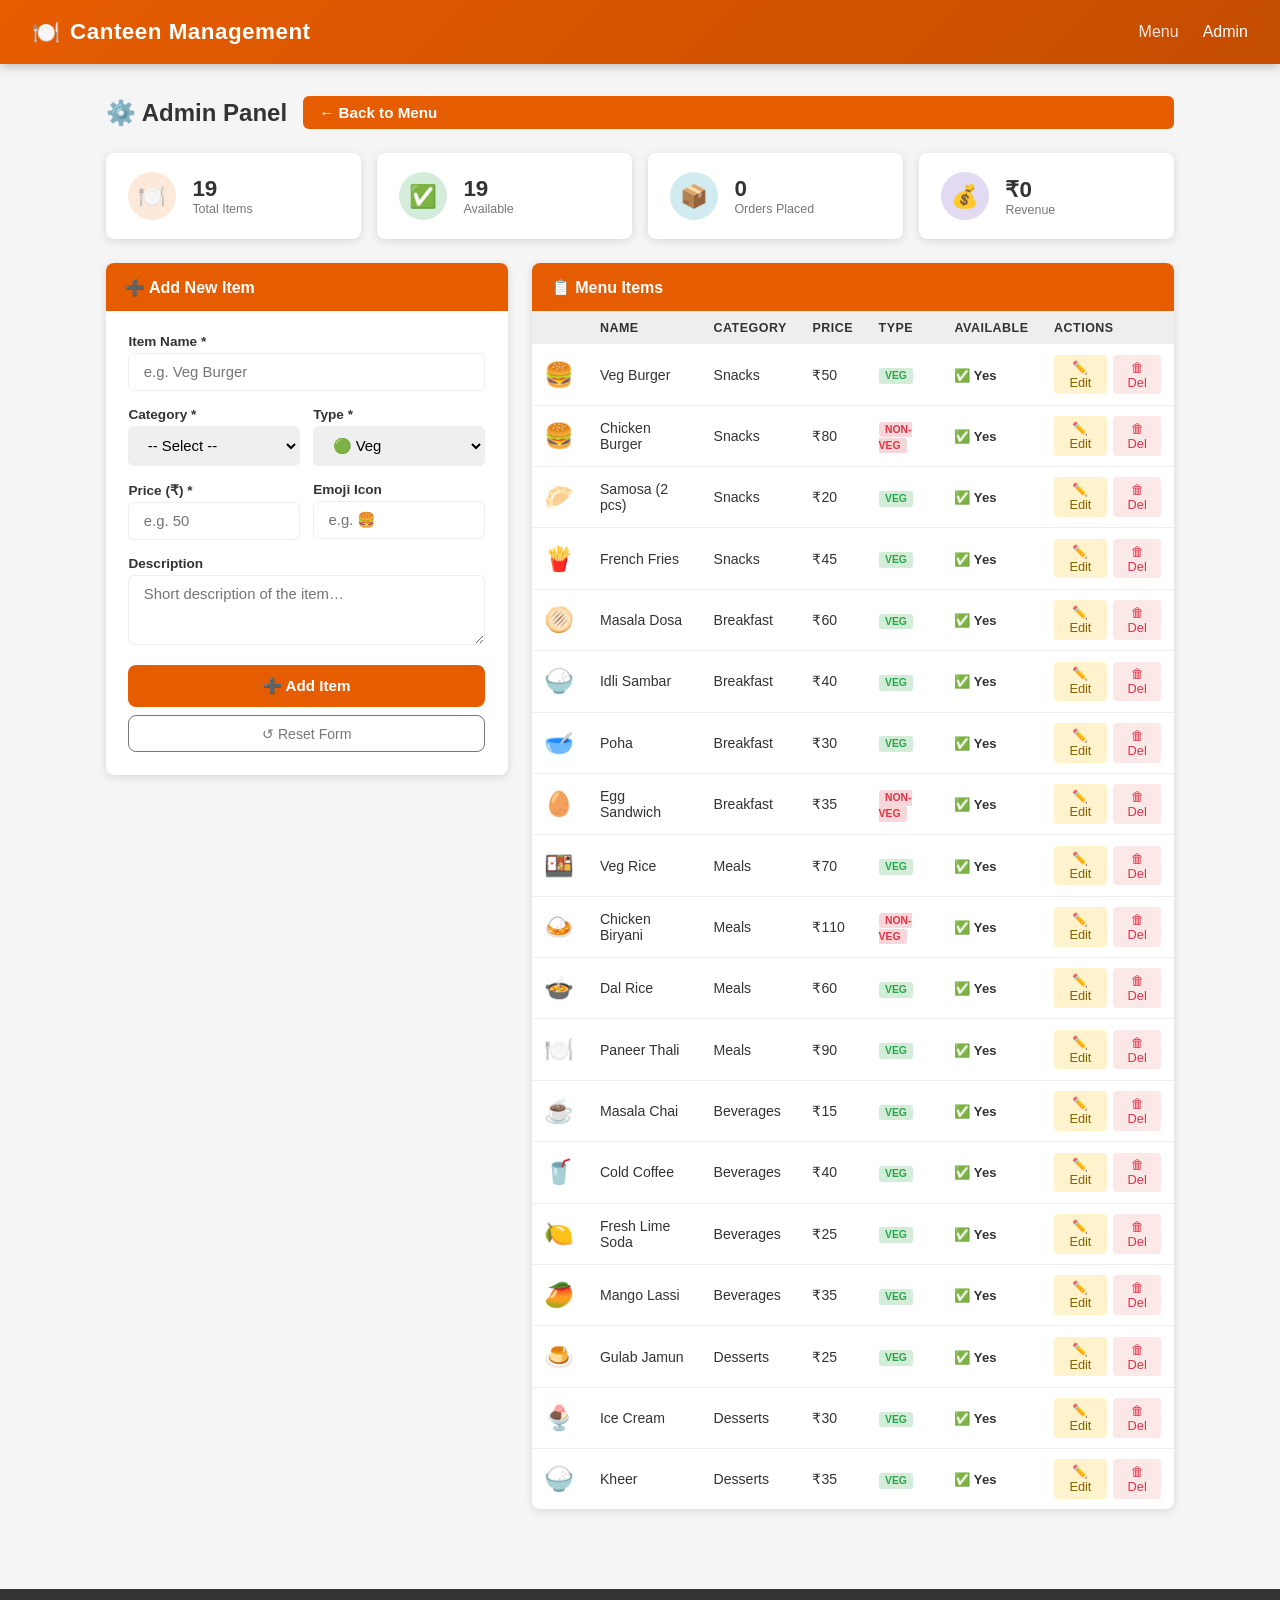
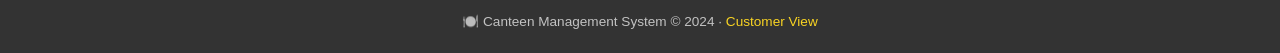
<file: admin.html>
<!DOCTYPE html>
<html lang="en">
<head>
  <meta charset="UTF-8" />
  <meta name="viewport" content="width=device-width, initial-scale=1.0" />
  <title>Canteen Management – Admin Panel</title>
  <link rel="stylesheet" href="css/styles.css" />
  <link rel="icon" href="data:image/svg+xml,<svg xmlns='http://www.w3.org/2000/svg' viewBox='0 0 100 100'><text y='.9em' font-size='90'>⚙️</text></svg>" />
  <style>
    /* Toggle switch for availability */
    .toggle-switch { cursor: pointer; display: inline-flex; align-items: center; gap: .3rem; }
    .toggle-switch input { display: none; }
    .toggle-label { font-size: .82rem; font-weight: 600; }
  </style>
</head>
<body>

  <!-- ===== NAVBAR ===== -->
  <nav class="navbar" role="navigation" aria-label="Main navigation">
    <div class="brand">
      <span>🍽️</span>
      <span>Canteen Management</span>
    </div>
    <div class="nav-links">
      <a href="index.html">Menu</a>
      <a href="admin.html" class="active">Admin</a>
    </div>
  </nav>

  <!-- ===== ADMIN CONTAINER ===== -->
  <div class="admin-container">

    <div class="admin-header">
      <h2>⚙️ Admin Panel</h2>
      <a href="index.html" class="btn-primary" style="display:inline-block;padding:.5rem 1rem;border-radius:6px;text-decoration:none">
        ← Back to Menu
      </a>
    </div>

    <!-- Stats Row -->
    <div class="stats-row" aria-label="Dashboard statistics">
      <div class="stat-card">
        <div class="stat-icon orange">🍽️</div>
        <div class="stat-info">
          <h4 id="statItems">0</h4>
          <p>Total Items</p>
        </div>
      </div>
      <div class="stat-card">
        <div class="stat-icon green">✅</div>
        <div class="stat-info">
          <h4 id="statAvail">0</h4>
          <p>Available</p>
        </div>
      </div>
      <div class="stat-card">
        <div class="stat-icon blue">📦</div>
        <div class="stat-info">
          <h4 id="statOrders">0</h4>
          <p>Orders Placed</p>
        </div>
      </div>
      <div class="stat-card">
        <div class="stat-icon purple">💰</div>
        <div class="stat-info">
          <h4 id="statRevenue">₹0</h4>
          <p>Revenue</p>
        </div>
      </div>
    </div>

    <!-- Main Grid -->
    <div class="admin-grid">

      <!-- ===== ADD / EDIT FORM ===== -->
      <div class="form-card">
        <div class="card-header">
          <span id="formTitle">➕ Add New Item</span>
        </div>
        <div class="card-body">
          <form id="menuForm" novalidate>

            <div class="form-group">
              <label for="itemName">Item Name <span aria-hidden="true">*</span></label>
              <input
                type="text"
                id="itemName"
                name="itemName"
                placeholder="e.g. Veg Burger"
                required
                maxlength="60"
              />
            </div>

            <div class="form-row">
              <div class="form-group">
                <label for="itemCategory">Category <span aria-hidden="true">*</span></label>
                <select id="itemCategory" name="itemCategory" required>
                  <option value="">-- Select --</option>
                  <option value="Breakfast">Breakfast</option>
                  <option value="Snacks">Snacks</option>
                  <option value="Meals">Meals</option>
                  <option value="Beverages">Beverages</option>
                  <option value="Desserts">Desserts</option>
                </select>
              </div>

              <div class="form-group">
                <label for="itemType">Type <span aria-hidden="true">*</span></label>
                <select id="itemType" name="itemType" required>
                  <option value="veg">🟢 Veg</option>
                  <option value="nonveg">🔴 Non-Veg</option>
                </select>
              </div>
            </div>

            <div class="form-row">
              <div class="form-group">
                <label for="itemPrice">Price (₹) <span aria-hidden="true">*</span></label>
                <input
                  type="number"
                  id="itemPrice"
                  name="itemPrice"
                  placeholder="e.g. 50"
                  min="1"
                  max="9999"
                  step="0.01"
                  required
                />
              </div>

              <div class="form-group">
                <label for="itemEmoji">Emoji Icon</label>
                <input
                  type="text"
                  id="itemEmoji"
                  name="itemEmoji"
                  placeholder="e.g. 🍔"
                  maxlength="4"
                />
              </div>
            </div>

            <div class="form-group">
              <label for="itemDesc">Description</label>
              <textarea
                id="itemDesc"
                name="itemDesc"
                placeholder="Short description of the item…"
                maxlength="120"
              ></textarea>
            </div>

            <button type="submit" class="submit-btn" id="submitBtn">➕ Add Item</button>
            <button type="button" class="reset-btn" id="resetFormBtn">↺ Reset Form</button>

          </form>
        </div>
      </div>

      <!-- ===== MENU TABLE ===== -->
      <div class="table-card">
        <div class="card-header">📋 Menu Items</div>
        <div class="card-body" style="padding:0">
          <div class="admin-table-wrapper">
            <table class="admin-table" aria-label="Menu items table">
              <thead>
                <tr>
                  <th></th>
                  <th>Name</th>
                  <th>Category</th>
                  <th>Price</th>
                  <th>Type</th>
                  <th>Available</th>
                  <th>Actions</th>
                </tr>
              </thead>
              <tbody id="menuTableBody"></tbody>
            </table>
          </div>
        </div>
      </div>

    </div><!-- /.admin-grid -->

  </div><!-- /.admin-container -->

  <!-- ===== TOAST ===== -->
  <div class="toast-container" id="toastContainer" aria-live="polite" aria-atomic="true"></div>

  <!-- ===== FOOTER ===== -->
  <footer>
    <p>🍽️ Canteen Management System &copy; 2024 &middot; <a href="index.html">Customer View</a></p>
  </footer>

  <script src="js/admin.js"></script>
</body>
</html>
</file>
<file: css/styles.css>
/* =============================================
   CANTEEN MANAGEMENT SYSTEM – Stylesheet
   ============================================= */

/* ---------- Reset & Base ---------- */
*, *::before, *::after {
  box-sizing: border-box;
  margin: 0;
  padding: 0;
}

:root {
  --primary:      #e65c00;
  --primary-dark: #c44d00;
  --secondary:    #f9d423;
  --bg:           #f5f5f5;
  --white:        #ffffff;
  --dark:         #333333;
  --grey:         #777777;
  --light-grey:   #eeeeee;
  --danger:       #dc3545;
  --success:      #28a745;
  --shadow:       0 2px 8px rgba(0,0,0,.12);
  --radius:       8px;
  --transition:   .25s ease;
}

body {
  font-family: 'Segoe UI', Tahoma, Geneva, Verdana, sans-serif;
  background: var(--bg);
  color: var(--dark);
  min-height: 100vh;
}

a { text-decoration: none; color: inherit; }

ul { list-style: none; }

img { max-width: 100%; display: block; }

/* ---------- Scrollbar ---------- */
::-webkit-scrollbar { width: 6px; }
::-webkit-scrollbar-track { background: var(--light-grey); }
::-webkit-scrollbar-thumb { background: var(--primary); border-radius: 3px; }

/* =============================================
   NAVBAR
   ============================================= */
.navbar {
  background: linear-gradient(135deg, var(--primary) 0%, var(--primary-dark) 100%);
  color: var(--white);
  padding: 0 2rem;
  height: 64px;
  display: flex;
  align-items: center;
  justify-content: space-between;
  box-shadow: 0 2px 10px rgba(0,0,0,.25);
  position: sticky;
  top: 0;
  z-index: 1000;
}

.navbar .brand {
  display: flex;
  align-items: center;
  gap: .6rem;
  font-size: 1.4rem;
  font-weight: 700;
  letter-spacing: .5px;
}

.navbar .brand i { font-size: 1.6rem; }

.nav-links {
  display: flex;
  align-items: center;
  gap: 1.5rem;
}

.nav-links a {
  color: rgba(255,255,255,.85);
  font-weight: 500;
  transition: color var(--transition);
}

.nav-links a:hover,
.nav-links a.active { color: var(--white); }

.cart-btn {
  background: rgba(255,255,255,.15);
  border: 1px solid rgba(255,255,255,.3);
  color: var(--white);
  padding: .4rem .9rem;
  border-radius: 20px;
  cursor: pointer;
  font-size: .9rem;
  display: flex;
  align-items: center;
  gap: .4rem;
  transition: background var(--transition);
}

.cart-btn:hover { background: rgba(255,255,255,.28); }

.cart-count {
  background: var(--secondary);
  color: var(--dark);
  border-radius: 50%;
  width: 20px;
  height: 20px;
  display: flex;
  align-items: center;
  justify-content: center;
  font-size: .72rem;
  font-weight: 700;
}

/* =============================================
   HERO / BANNER
   ============================================= */
.hero {
  background: linear-gradient(135deg, #e65c00 0%, #f9d423 100%);
  color: var(--white);
  text-align: center;
  padding: 4rem 1rem 3rem;
}

.hero h1 {
  font-size: 2.4rem;
  margin-bottom: .5rem;
  text-shadow: 0 2px 6px rgba(0,0,0,.2);
}

.hero p {
  font-size: 1.1rem;
  opacity: .9;
  max-width: 520px;
  margin: 0 auto 1.6rem;
}

.hero-search {
  display: flex;
  justify-content: center;
  gap: .5rem;
  flex-wrap: wrap;
}

.hero-search input {
  padding: .65rem 1.2rem;
  border-radius: 24px;
  border: none;
  width: 320px;
  font-size: .95rem;
  outline: none;
  box-shadow: var(--shadow);
}

.hero-search button {
  padding: .65rem 1.4rem;
  border-radius: 24px;
  border: none;
  background: var(--dark);
  color: var(--white);
  font-size: .95rem;
  cursor: pointer;
  transition: background var(--transition);
}

.hero-search button:hover { background: #555; }

/* =============================================
   LAYOUT – MAIN CONTENT
   ============================================= */
.main-container {
  display: flex;
  gap: 1.5rem;
  max-width: 1200px;
  margin: 2rem auto;
  padding: 0 1rem;
  align-items: flex-start;
}

/* =============================================
   CATEGORY SIDEBAR
   ============================================= */
.sidebar {
  width: 210px;
  flex-shrink: 0;
  background: var(--white);
  border-radius: var(--radius);
  box-shadow: var(--shadow);
  padding: 1.2rem 1rem;
  position: sticky;
  top: 80px;
}

.sidebar h3 {
  font-size: .8rem;
  text-transform: uppercase;
  letter-spacing: 1px;
  color: var(--grey);
  margin-bottom: .8rem;
}

.category-list li {
  padding: .55rem .7rem;
  border-radius: 6px;
  cursor: pointer;
  font-size: .93rem;
  transition: background var(--transition), color var(--transition);
  display: flex;
  align-items: center;
  gap: .5rem;
}

.category-list li:hover { background: var(--light-grey); }

.category-list li.active {
  background: var(--primary);
  color: var(--white);
}

/* =============================================
   MENU GRID
   ============================================= */
.menu-section { flex: 1; }

.menu-section h2 {
  font-size: 1.4rem;
  margin-bottom: 1rem;
  display: flex;
  align-items: center;
  gap: .5rem;
}

.menu-grid {
  display: grid;
  grid-template-columns: repeat(auto-fill, minmax(210px, 1fr));
  gap: 1.2rem;
}

.menu-card {
  background: var(--white);
  border-radius: var(--radius);
  box-shadow: var(--shadow);
  overflow: hidden;
  transition: transform var(--transition), box-shadow var(--transition);
  cursor: default;
}

.menu-card:hover {
  transform: translateY(-3px);
  box-shadow: 0 6px 18px rgba(0,0,0,.15);
}

.menu-card-img {
  width: 100%;
  height: 140px;
  object-fit: cover;
  background: linear-gradient(135deg, #fde29a 0%, #ffb347 100%);
  display: flex;
  align-items: center;
  justify-content: center;
  font-size: 3.5rem;
}

.menu-card-body { padding: .9rem; }

.menu-card-body h4 {
  font-size: 1rem;
  margin-bottom: .2rem;
}

.menu-card-body .desc {
  font-size: .78rem;
  color: var(--grey);
  margin-bottom: .6rem;
  min-height: 2.2em;
}

.menu-card-footer {
  display: flex;
  align-items: center;
  justify-content: space-between;
  padding: .6rem .9rem .9rem;
}

.price {
  font-size: 1.05rem;
  font-weight: 700;
  color: var(--primary);
}

.badge-veg, .badge-nonveg {
  font-size: .65rem;
  padding: .15rem .4rem;
  border-radius: 3px;
  font-weight: 600;
  text-transform: uppercase;
}

.badge-veg   { background: #d4edda; color: var(--success); }
.badge-nonveg{ background: #f8d7da; color: var(--danger); }

.add-btn {
  background: var(--primary);
  color: var(--white);
  border: none;
  padding: .4rem .85rem;
  border-radius: 20px;
  font-size: .85rem;
  cursor: pointer;
  transition: background var(--transition);
  display: flex;
  align-items: center;
  gap: .3rem;
}

.add-btn:hover { background: var(--primary-dark); }

.qty-control {
  display: flex;
  align-items: center;
  gap: .4rem;
}

.qty-control button {
  background: var(--primary);
  color: var(--white);
  border: none;
  width: 26px;
  height: 26px;
  border-radius: 50%;
  font-size: 1rem;
  cursor: pointer;
  display: flex;
  align-items: center;
  justify-content: center;
  transition: background var(--transition);
}

.qty-control button:hover { background: var(--primary-dark); }

.qty-control span {
  font-weight: 700;
  min-width: 18px;
  text-align: center;
}

.no-results {
  grid-column: 1/-1;
  text-align: center;
  padding: 3rem 0;
  color: var(--grey);
  font-size: 1rem;
}

/* =============================================
   CART SIDEBAR (SLIDE-IN)
   ============================================= */
.cart-overlay {
  position: fixed;
  inset: 0;
  background: rgba(0,0,0,.45);
  z-index: 1500;
  opacity: 0;
  pointer-events: none;
  transition: opacity var(--transition);
}

.cart-overlay.open { opacity: 1; pointer-events: all; }

.cart-panel {
  position: fixed;
  right: 0;
  top: 0;
  height: 100%;
  width: min(400px, 100vw);
  background: var(--white);
  z-index: 1600;
  transform: translateX(100%);
  transition: transform .3s ease;
  display: flex;
  flex-direction: column;
  box-shadow: -4px 0 20px rgba(0,0,0,.15);
}

.cart-panel.open { transform: translateX(0); }

.cart-header {
  padding: 1.2rem 1.4rem;
  border-bottom: 1px solid var(--light-grey);
  display: flex;
  align-items: center;
  justify-content: space-between;
  background: var(--primary);
  color: var(--white);
}

.cart-header h3 { font-size: 1.1rem; }

.close-cart {
  background: none;
  border: none;
  color: var(--white);
  font-size: 1.5rem;
  cursor: pointer;
  line-height: 1;
}

.cart-items {
  flex: 1;
  overflow-y: auto;
  padding: 1rem 1.2rem;
}

.cart-empty {
  display: flex;
  flex-direction: column;
  align-items: center;
  justify-content: center;
  height: 100%;
  color: var(--grey);
  gap: .8rem;
  font-size: 1rem;
}

.cart-empty i { font-size: 3rem; }

.cart-item {
  display: flex;
  align-items: flex-start;
  gap: .9rem;
  padding: .8rem 0;
  border-bottom: 1px solid var(--light-grey);
}

.cart-item-emoji { font-size: 2rem; flex-shrink: 0; }

.cart-item-info { flex: 1; }

.cart-item-info h5 { font-size: .92rem; margin-bottom: .2rem; }

.cart-item-info .item-price { color: var(--primary); font-weight: 600; font-size: .88rem; }

.cart-item-actions {
  display: flex;
  align-items: center;
  gap: .5rem;
  margin-top: .4rem;
}

.cart-item-actions button {
  background: var(--light-grey);
  border: none;
  width: 24px;
  height: 24px;
  border-radius: 50%;
  cursor: pointer;
  font-size: .85rem;
  display: flex;
  align-items: center;
  justify-content: center;
  transition: background var(--transition);
}

.cart-item-actions button:hover { background: #ddd; }

.cart-item-actions .remove-item {
  background: #fde8e8;
  color: var(--danger);
}

.cart-item-actions .remove-item:hover { background: #f8d7da; }

.cart-item-qty { font-weight: 700; min-width: 18px; text-align: center; font-size: .9rem; }

.cart-footer {
  border-top: 1px solid var(--light-grey);
  padding: 1.2rem 1.4rem;
}

.cart-summary { margin-bottom: 1rem; }

.cart-summary .row {
  display: flex;
  justify-content: space-between;
  font-size: .9rem;
  padding: .2rem 0;
}

.cart-summary .total-row {
  font-weight: 700;
  font-size: 1rem;
  padding-top: .5rem;
  border-top: 1px dashed var(--light-grey);
  margin-top: .4rem;
}

.checkout-btn {
  width: 100%;
  padding: .8rem;
  background: var(--primary);
  color: var(--white);
  border: none;
  border-radius: var(--radius);
  font-size: 1rem;
  font-weight: 600;
  cursor: pointer;
  transition: background var(--transition);
  display: flex;
  align-items: center;
  justify-content: center;
  gap: .5rem;
}

.checkout-btn:hover { background: var(--primary-dark); }

.clear-cart-btn {
  width: 100%;
  padding: .5rem;
  background: none;
  border: 1px solid var(--danger);
  color: var(--danger);
  border-radius: var(--radius);
  font-size: .85rem;
  cursor: pointer;
  margin-top: .6rem;
  transition: background var(--transition);
}

.clear-cart-btn:hover { background: #fde8e8; }

/* =============================================
   ORDER CONFIRMATION MODAL
   ============================================= */
.modal-overlay {
  position: fixed;
  inset: 0;
  background: rgba(0,0,0,.5);
  z-index: 2000;
  display: none;
  align-items: center;
  justify-content: center;
  padding: 1rem;
}

.modal-overlay.show { display: flex; }

.modal {
  background: var(--white);
  border-radius: 12px;
  padding: 2rem;
  max-width: 500px;
  width: 100%;
  box-shadow: 0 10px 40px rgba(0,0,0,.2);
  animation: popIn .3s ease;
  max-height: 90vh;
  overflow-y: auto;
}

@keyframes popIn {
  from { transform: scale(.85); opacity: 0; }
  to   { transform: scale(1);   opacity: 1; }
}

.modal .modal-icon {
  font-size: 3.5rem;
  text-align: center;
  margin-bottom: .6rem;
}

.modal h2 {
  text-align: center;
  margin-bottom: .4rem;
}

.modal p {
  text-align: center;
  color: var(--grey);
  font-size: .92rem;
  margin-bottom: 1.2rem;
}

.order-details-table {
  width: 100%;
  border-collapse: collapse;
  font-size: .88rem;
  margin-bottom: 1rem;
}

.order-details-table th {
  background: var(--light-grey);
  padding: .5rem;
  text-align: left;
}

.order-details-table td {
  padding: .5rem;
  border-bottom: 1px solid var(--light-grey);
}

.modal-total {
  display: flex;
  justify-content: space-between;
  font-weight: 700;
  font-size: 1.05rem;
  padding: .6rem 0;
  border-top: 2px solid var(--dark);
  margin-bottom: 1.2rem;
}

.modal-actions {
  display: flex;
  gap: .7rem;
}

.btn-primary {
  flex: 1;
  padding: .7rem;
  background: var(--primary);
  color: var(--white);
  border: none;
  border-radius: var(--radius);
  font-size: .95rem;
  font-weight: 600;
  cursor: pointer;
  transition: background var(--transition);
}

.btn-primary:hover { background: var(--primary-dark); }

.btn-outline {
  flex: 1;
  padding: .7rem;
  background: none;
  border: 2px solid var(--grey);
  color: var(--grey);
  border-radius: var(--radius);
  font-size: .95rem;
  cursor: pointer;
  transition: border-color var(--transition), color var(--transition);
}

.btn-outline:hover { border-color: var(--dark); color: var(--dark); }

/* =============================================
   ORDER HISTORY
   ============================================= */
.orders-section {
  max-width: 900px;
  margin: 2rem auto;
  padding: 0 1rem 3rem;
}

.orders-section h2 {
  font-size: 1.5rem;
  margin-bottom: 1.2rem;
  display: flex;
  align-items: center;
  gap: .5rem;
}

.order-card {
  background: var(--white);
  border-radius: var(--radius);
  box-shadow: var(--shadow);
  margin-bottom: 1rem;
  overflow: hidden;
}

.order-card-header {
  background: var(--primary);
  color: var(--white);
  padding: .8rem 1.2rem;
  display: flex;
  align-items: center;
  justify-content: space-between;
  font-size: .9rem;
}

.order-status {
  background: rgba(255,255,255,.2);
  padding: .2rem .6rem;
  border-radius: 12px;
  font-size: .78rem;
  font-weight: 600;
}

.order-card-body { padding: 1rem 1.2rem; }

.order-items-list { font-size: .9rem; }

.order-items-list li {
  display: flex;
  justify-content: space-between;
  padding: .25rem 0;
  border-bottom: 1px dashed var(--light-grey);
}

.order-card-footer {
  padding: .8rem 1.2rem;
  border-top: 1px solid var(--light-grey);
  display: flex;
  justify-content: flex-end;
  align-items: center;
  gap: .5rem;
  font-weight: 700;
}

.no-orders {
  text-align: center;
  color: var(--grey);
  padding: 3rem 0;
  font-size: 1rem;
}

/* =============================================
   TOAST NOTIFICATION
   ============================================= */
.toast-container {
  position: fixed;
  bottom: 1.5rem;
  right: 1.5rem;
  z-index: 3000;
  display: flex;
  flex-direction: column;
  gap: .5rem;
}

.toast {
  background: var(--dark);
  color: var(--white);
  padding: .75rem 1.2rem;
  border-radius: var(--radius);
  box-shadow: var(--shadow);
  font-size: .9rem;
  display: flex;
  align-items: center;
  gap: .6rem;
  animation: slideUp .3s ease;
  min-width: 240px;
}

.toast.success { border-left: 4px solid var(--success); }
.toast.error   { border-left: 4px solid var(--danger); }
.toast.info    { border-left: 4px solid var(--primary); }

@keyframes slideUp {
  from { transform: translateY(20px); opacity: 0; }
  to   { transform: translateY(0);    opacity: 1; }
}

/* =============================================
   FOOTER
   ============================================= */
footer {
  background: var(--dark);
  color: rgba(255,255,255,.7);
  text-align: center;
  padding: 1.5rem 1rem;
  font-size: .85rem;
}

footer a { color: var(--secondary); }

/* =============================================
   ADMIN PAGE
   ============================================= */
.admin-container {
  max-width: 1100px;
  margin: 2rem auto;
  padding: 0 1rem 3rem;
}

.admin-header {
  display: flex;
  align-items: center;
  justify-content: space-between;
  margin-bottom: 1.5rem;
  flex-wrap: wrap;
  gap: 1rem;
}

.admin-header h2 { font-size: 1.5rem; }

.admin-grid {
  display: grid;
  grid-template-columns: 1fr 1.6fr;
  gap: 1.5rem;
  align-items: flex-start;
}

.form-card, .table-card {
  background: var(--white);
  border-radius: var(--radius);
  box-shadow: var(--shadow);
  overflow: hidden;
}

.card-header {
  background: var(--primary);
  color: var(--white);
  padding: .9rem 1.2rem;
  font-weight: 600;
  font-size: 1rem;
  display: flex;
  align-items: center;
  gap: .5rem;
}

.card-body { padding: 1.4rem; }

.form-group {
  margin-bottom: 1rem;
}

.form-group label {
  display: block;
  font-size: .85rem;
  font-weight: 600;
  margin-bottom: .3rem;
  color: var(--dark);
}

.form-group input,
.form-group select,
.form-group textarea {
  width: 100%;
  padding: .6rem .9rem;
  border: 1.5px solid var(--light-grey);
  border-radius: 6px;
  font-size: .93rem;
  outline: none;
  transition: border-color var(--transition);
  font-family: inherit;
}

.form-group input:focus,
.form-group select:focus,
.form-group textarea:focus {
  border-color: var(--primary);
}

.form-group textarea { resize: vertical; min-height: 70px; }

.form-row {
  display: grid;
  grid-template-columns: 1fr 1fr;
  gap: .8rem;
}

.submit-btn {
  width: 100%;
  padding: .75rem;
  background: var(--primary);
  color: var(--white);
  border: none;
  border-radius: var(--radius);
  font-size: .95rem;
  font-weight: 600;
  cursor: pointer;
  transition: background var(--transition);
  display: flex;
  align-items: center;
  justify-content: center;
  gap: .5rem;
  margin-top: .5rem;
}

.submit-btn:hover { background: var(--primary-dark); }

.reset-btn {
  width: 100%;
  padding: .6rem;
  background: none;
  border: 1.5px solid var(--grey);
  color: var(--grey);
  border-radius: var(--radius);
  font-size: .88rem;
  cursor: pointer;
  margin-top: .5rem;
  transition: color var(--transition), border-color var(--transition);
}

.reset-btn:hover { color: var(--dark); border-color: var(--dark); }

/* Admin table */
.admin-table-wrapper { overflow-x: auto; }

.admin-table {
  width: 100%;
  border-collapse: collapse;
  font-size: .88rem;
}

.admin-table th {
  background: var(--light-grey);
  padding: .6rem .8rem;
  text-align: left;
  font-size: .78rem;
  text-transform: uppercase;
  letter-spacing: .5px;
}

.admin-table td {
  padding: .65rem .8rem;
  border-bottom: 1px solid var(--light-grey);
  vertical-align: middle;
}

.admin-table tr:last-child td { border-bottom: none; }

.admin-table .emoji-col { font-size: 1.5rem; }

.action-btns { display: flex; gap: .4rem; }

.btn-edit {
  background: #fff3cd;
  border: none;
  color: #856404;
  padding: .3rem .6rem;
  border-radius: 4px;
  cursor: pointer;
  font-size: .8rem;
  transition: background var(--transition);
}

.btn-edit:hover { background: #ffc107; color: #333; }

.btn-delete {
  background: #fde8e8;
  border: none;
  color: var(--danger);
  padding: .3rem .6rem;
  border-radius: 4px;
  cursor: pointer;
  font-size: .8rem;
  transition: background var(--transition);
}

.btn-delete:hover { background: #f8d7da; }

/* Stats cards */
.stats-row {
  display: grid;
  grid-template-columns: repeat(auto-fit, minmax(160px, 1fr));
  gap: 1rem;
  margin-bottom: 1.5rem;
}

.stat-card {
  background: var(--white);
  border-radius: var(--radius);
  box-shadow: var(--shadow);
  padding: 1.2rem 1.4rem;
  display: flex;
  align-items: center;
  gap: 1rem;
}

.stat-icon {
  width: 48px;
  height: 48px;
  border-radius: 50%;
  display: flex;
  align-items: center;
  justify-content: center;
  font-size: 1.4rem;
}

.stat-icon.orange { background: #fde9d9; color: var(--primary); }
.stat-icon.green  { background: #d4edda; color: var(--success); }
.stat-icon.blue   { background: #d1ecf1; color: #0c5460; }
.stat-icon.purple { background: #e2d9f3; color: #6f42c1; }

.stat-info h4 { font-size: 1.4rem; font-weight: 700; }
.stat-info p  { font-size: .78rem; color: var(--grey); }

/* =============================================
   RESPONSIVE
   ============================================= */
@media (max-width: 768px) {
  .main-container { flex-direction: column; }
  .sidebar { width: 100%; position: static; }
  .category-list { display: flex; flex-wrap: wrap; gap: .5rem; }
  .category-list li { padding: .4rem .7rem; }

  .admin-grid { grid-template-columns: 1fr; }
  .form-row   { grid-template-columns: 1fr; }

  .hero h1 { font-size: 1.8rem; }
  .stats-row { grid-template-columns: 1fr 1fr; }
}

@media (max-width: 480px) {
  .navbar { padding: 0 1rem; }
  .navbar .brand span { display: none; }
  .hero h1 { font-size: 1.5rem; }
  .hero-search input { width: 100%; }
  .stats-row { grid-template-columns: 1fr; }
}
</file>
